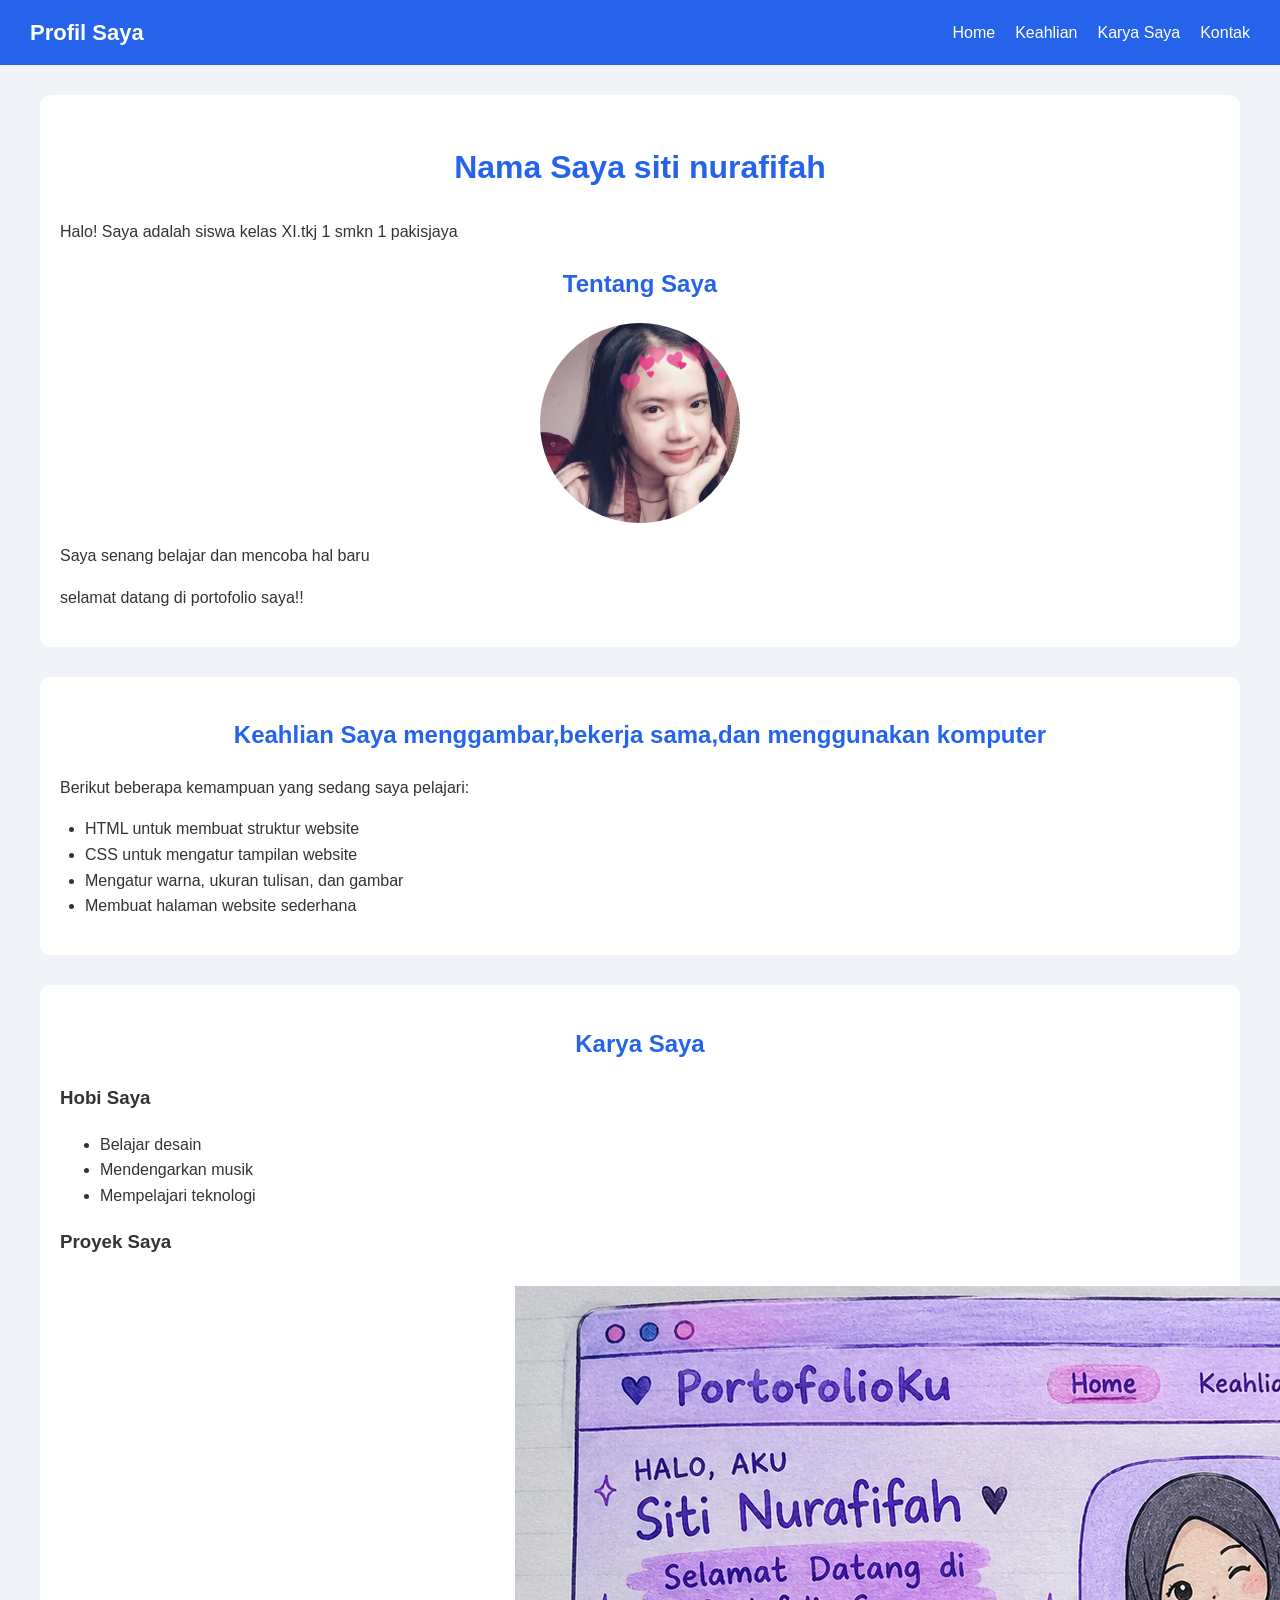
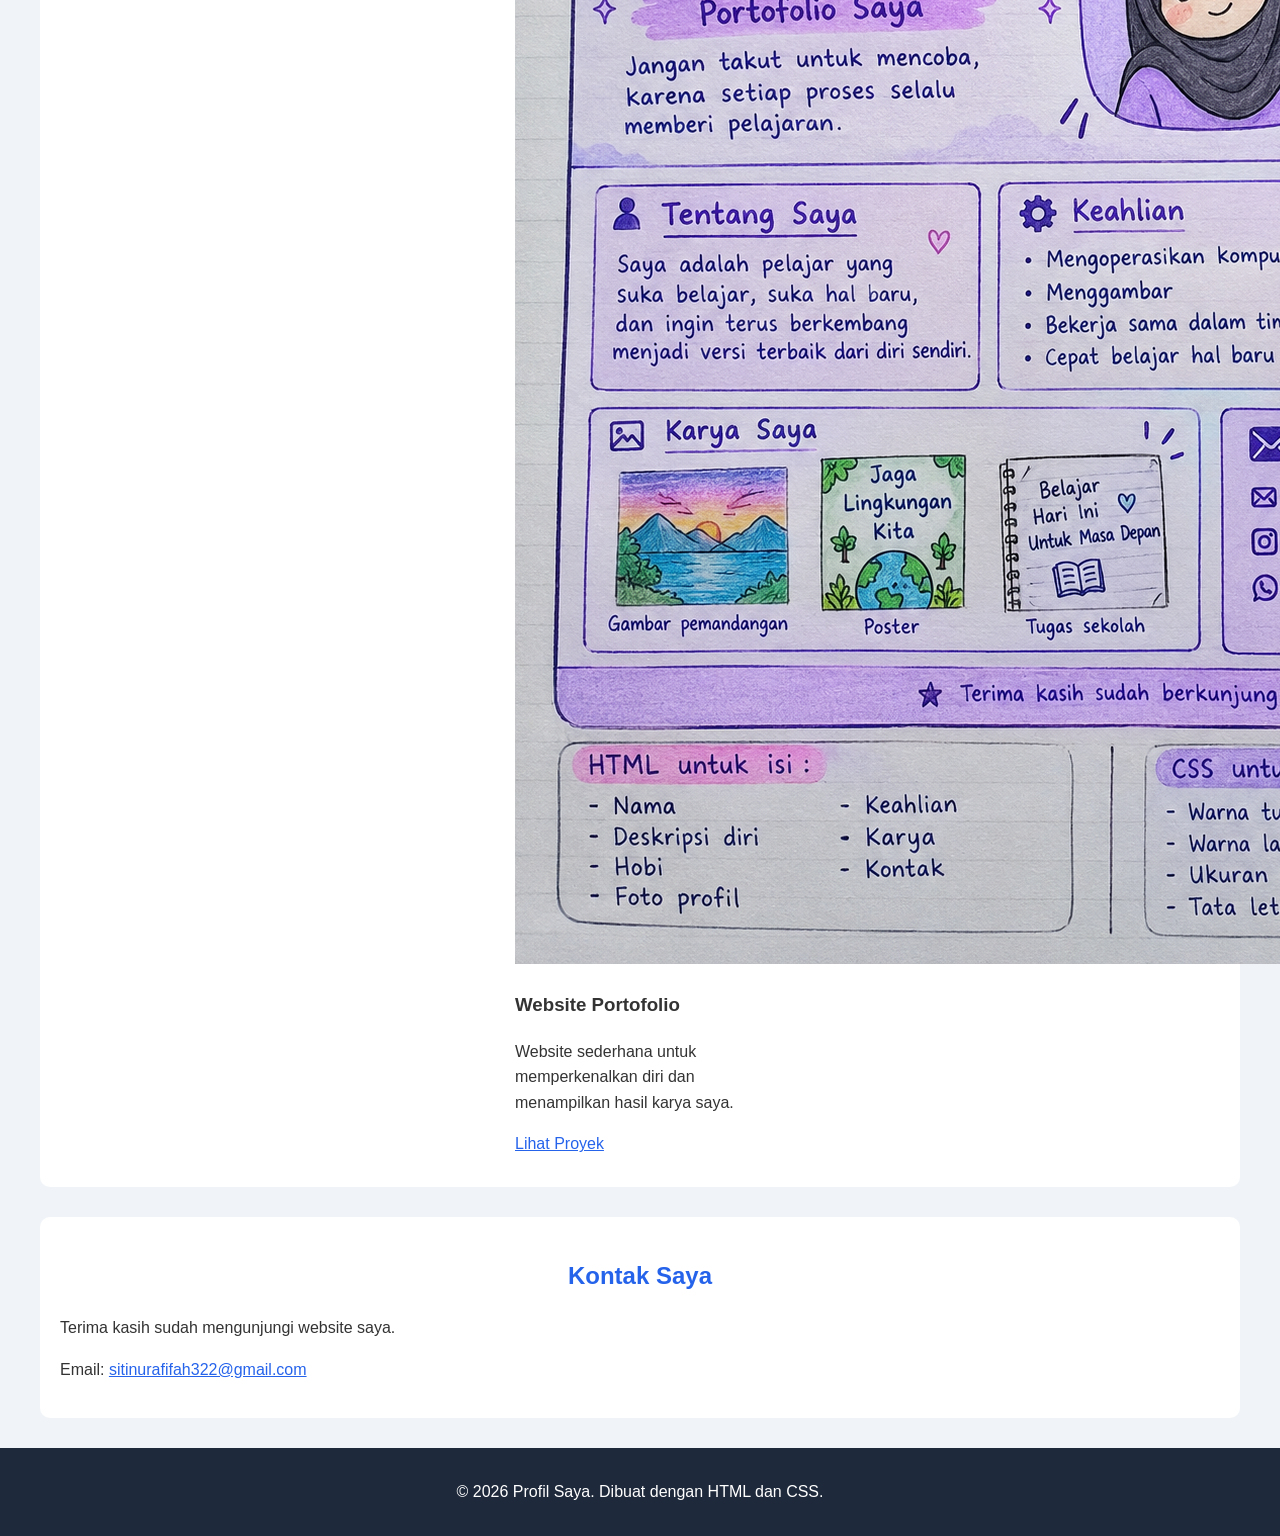
<file: index.html>
<!DOCTYPE html>
<html lang="id">
<head>
    <meta charset="UTF-8">
    <meta name="viewport" content="width=device-width, initial-scale=1.0">
    <title>Profil Saya</title>

    <!-- Menghubungkan HTML dengan CSS -->
    <link rel="stylesheet" href="style.css">
    <link rel="stylesheet" href="responsive.css">
</head>
<body>

    <!-- NAVBAR: BAGIAN BARU -->
    <nav>
        <div class="logo">Profil Saya</div>

        <ul>
            <li><a href="#home">Home</a></li>
            <li><a href="#keahlian">Keahlian</a></li>
            <li><a href="#karya">Karya Saya</a></li>
            <li><a href="#kontak">Kontak</a></li>
        </ul>
    </nav>

    <!-- HOME: PENGEMBANGAN KONTEN LAMA -->
    <section id="home">
        <h1>Nama Saya siti nurafifah</h1>

        <p>
            Halo! Saya adalah siswa kelas XI.tkj 1 smkn 1 pakisjaya
           
        </p>

        <h2>Tentang Saya</h2>

        <img
            src="afifah.webp"
            alt="Foto profil saya"
            class="foto-profil"
        >

        <p>
            Saya senang belajar dan mencoba hal baru
           
        </p>

        <p>
            selamat datang di portofolio saya!!
          
        </p>
    </section>

    <!-- KEAHLIAN: BAGIAN BARU -->
    <section id="keahlian">
        <h2>Keahlian Saya menggambar,bekerja sama,dan menggunakan komputer</h2>

        <p>Berikut beberapa kemampuan yang sedang saya pelajari:</p>

        <ul class="daftar-keahlian">
            <li>HTML untuk membuat struktur website</li>
            <li>CSS untuk mengatur tampilan website</li>
            <li>Mengatur warna, ukuran tulisan, dan gambar</li>
            <li>Membuat halaman website sederhana</li>
        </ul>
    </section>

    <!-- KARYA SAYA -->
    <section id="karya">
        <h2>Karya Saya</h2>

        <h3>Hobi Saya</h3>

        <ul>
            <li>Belajar desain</li>
            <li>Mendengarkan musik</li>
            <li>Mempelajari teknologi</li>
        </ul>

        <h3>Proyek Saya</h3>

        <!-- WADAH UNTUK SEMUA CARD -->
        <div class="container-card">

            <!-- CARD 1 -->
            <div class="card">
                <img src="Afifah .png"
                     alt="Website Portofolio">

                <h3>Website Portofolio</h3>

                <p>
                    Website sederhana untuk memperkenalkan
                    diri dan menampilkan hasil karya saya.
                </p>

                <a href="#">Lihat Proyek</a>
            </div>

           

        </div>
    </section>

    <!-- KONTAK: BAGIAN BARU -->
    <section id="kontak">
        <h2>Kontak Saya</h2>

        <p>Terima kasih sudah mengunjungi website saya.</p>

        
            <p>

                Email: 
                <a href="mailto: sitinurafifah322@gmail.com"> 
    
                           sitinurafifah322@gmail.com
                
            </a>
        </p>
    </section>

    <!-- FOOTER -->
    <footer>
        <p>&copy; 2026 Profil Saya. Dibuat dengan HTML dan CSS.</p>
    </footer>

</body>
</html>
</file>
<file: style.css>
/* PENGATURAN DASAR */
body {
    font-family: Arial, sans-serif;
    background-color: #f0f4f8;
    color: #333333;
    margin: 0;
    padding: 0;
    line-height: 1.6;
}

/* NAVBAR: BAGIAN BARU */
nav {
    background-color: #2563eb;
    color: white;
    display: flex;
    justify-content: space-between;
    align-items: center;
    padding: 15px 30px;
}

/* NAMA WEBSITE */
.logo {
    font-size: 22px;
    font-weight: bold;
}

/* DAFTAR MENU NAVBAR */
nav ul {
    list-style: none;
    display: flex;
    gap: 20px;
    margin: 0;
    padding: 0;
}

/* LINK MENU */
nav a {
    color: white;
    text-decoration: none;
    font-size: 16px;
}

/* EFEK SAAT KURSOR DIARAHKAN KE MENU */
nav a:hover {
    color: #facc15;
}

/* BAGIAN KONTEN WEBSITE */
section {
    background-color: white;
    margin: 25px auto;
    padding: 25px;
    max-width: 800px;
    border-radius: 10px;
}

/* JUDUL UTAMA */
h1 {
    color: #2563eb;
    font-size: 32px;
    text-align: center;
}

/* JUDUL BAGIAN */
h2 {
    color: #2563eb;
    text-align: center;
}

/* SUBJUDUL */
h3 {
    color: #333333;
}

/* PARAGRAF */
p {
    font-size: 16px;
}

/* FOTO PROFIL */
.foto-profil {
    display: block;
    width: 200px;
    height: 200px;
    object-fit: cover;
    border-radius: 50%;
    margin: 20px auto;
}

/* DAFTAR KEAHLIAN DAN HOBI */
.daftar-keahlian,
.daftar-hobi {
    padding-left: 25px;
}

/* LINK KARYA DAN EMAIL */
section a {
    color: #2563eb;
}

/* FOOTER */
footer {
    background-color: #1e293b;
    color: white;
    text-align: center;
    padding: 15px;
    margin-top: 30px;
}

/* PENYESUAIAN UNTUK LAYAR KECIL */
@media (max-width: 600px) {
    nav {
        flex-direction: column;
        gap: 15px;
        padding: 15px;
    }

    nav ul {
        flex-wrap: wrap;
        justify-content: center;
        gap: 12px;
    }

    nav a {
        font-size: 14px;
    }

    section {
        margin: 15px;
        padding: 18px;
    }
}
</file>
<file: responsive.css>
/* =================================
   RESPONSIVE LAPTOP / KOMPUTER
================================= */
@media (min-width: 1025px) {

    section {
        width: calc(100% - 80px);
        max-width: 1200px;
        margin: 30px auto;
        padding: 20px;
        box-sizing: border-box;
    }

    .container-card {
        display: flex;
        flex-direction: row;
        flex-wrap: wrap;
        justify-content: center;
        gap: 20px;
    }

    .card {
        width: 250px;
        margin: 10px;
        box-sizing: border-box;
    }

}

/* =================================
   RESPONSIVE TABLET
================================= */
@media (min-width: 601px) and (max-width: 1024px) {

    .container-card {
        justify-content: center;
        gap: 16px;
    }

    .card {
        box-sizing: border-box;
        width: 45%;
        margin: 0;
    }

}

/* =================================
   RESPONSIVE HP
================================= */
@media (max-width: 600px) {

    .container-card {
        flex-direction: column;
        flex-wrap: nowrap;
        align-items: center;
        gap: 16px;
    }

    .card {
        box-sizing: border-box;
        width: 90%;
        margin: 0;
    }

    nav {
        padding: 12px;
    }

    nav ul {
        gap: 10px;
        flex-wrap: wrap;
        justify-content: center;
    }

    nav a {
        font-size: 12px;
    }

    h1 {
        font-size: 26px;
    }

    h2 {
        font-size: 22px;
    }

    .card img {
        width: 100%;
        height: 150px;
        object-fit: cover;
    }

}
</file>
